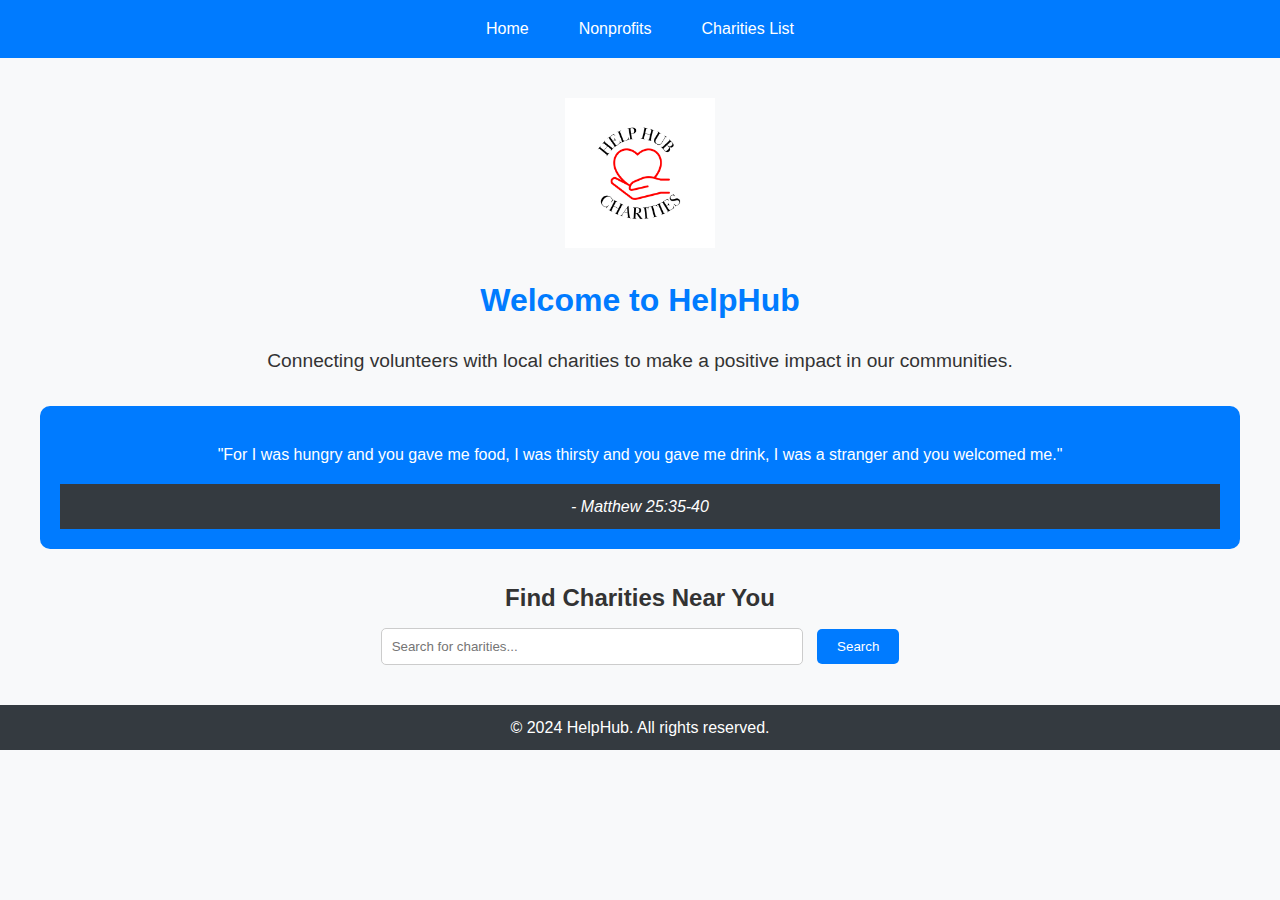
<file: index.html>
<!DOCTYPE html>
<html lang="en">
<head>
    <meta charset="UTF-8">
    <meta name="viewport" content="width=device-width, initial-scale=1.0">
    <title>HelpHub - Home</title>
    <link rel="stylesheet" href="style.css">
</head>
<body>
    <header>
        <nav>
            <ul>
                <li><a href="index.html">Home</a></li>
                <li><a href="nonprofits.html">Nonprofits</a></li>
                <li><a href="charities.html">Charities List</a></li>
            </ul>
        </nav>
    </header>
    <main>
        <section id="welcome-section">
            <img src="HelpHub.png" alt="HelpHub Logo" width="150">
            <h1>Welcome to HelpHub</h1>
            <p>Connecting volunteers with local charities to make a positive impact in our communities.</p>
        </section>
        <section id="verse-section">
            <blockquote>
                <p>"For I was hungry and you gave me food, I was thirsty and you gave me drink, I was a stranger and you welcomed me."</p>
                <footer>- Matthew 25:35-40</footer>
            </blockquote>
        </section>
        <section id="search-section">
            <h2>Find Charities Near You</h2>
            <input type="text" placeholder="Search for charities...">
            <button type="button">Search</button>
        </section>
    </main>
    <footer>
        <p>&copy; 2024 HelpHub. All rights reserved.</p>
    </footer>
    <script src="nonprofits.js" defer></script>
</body>
</html>
</file>
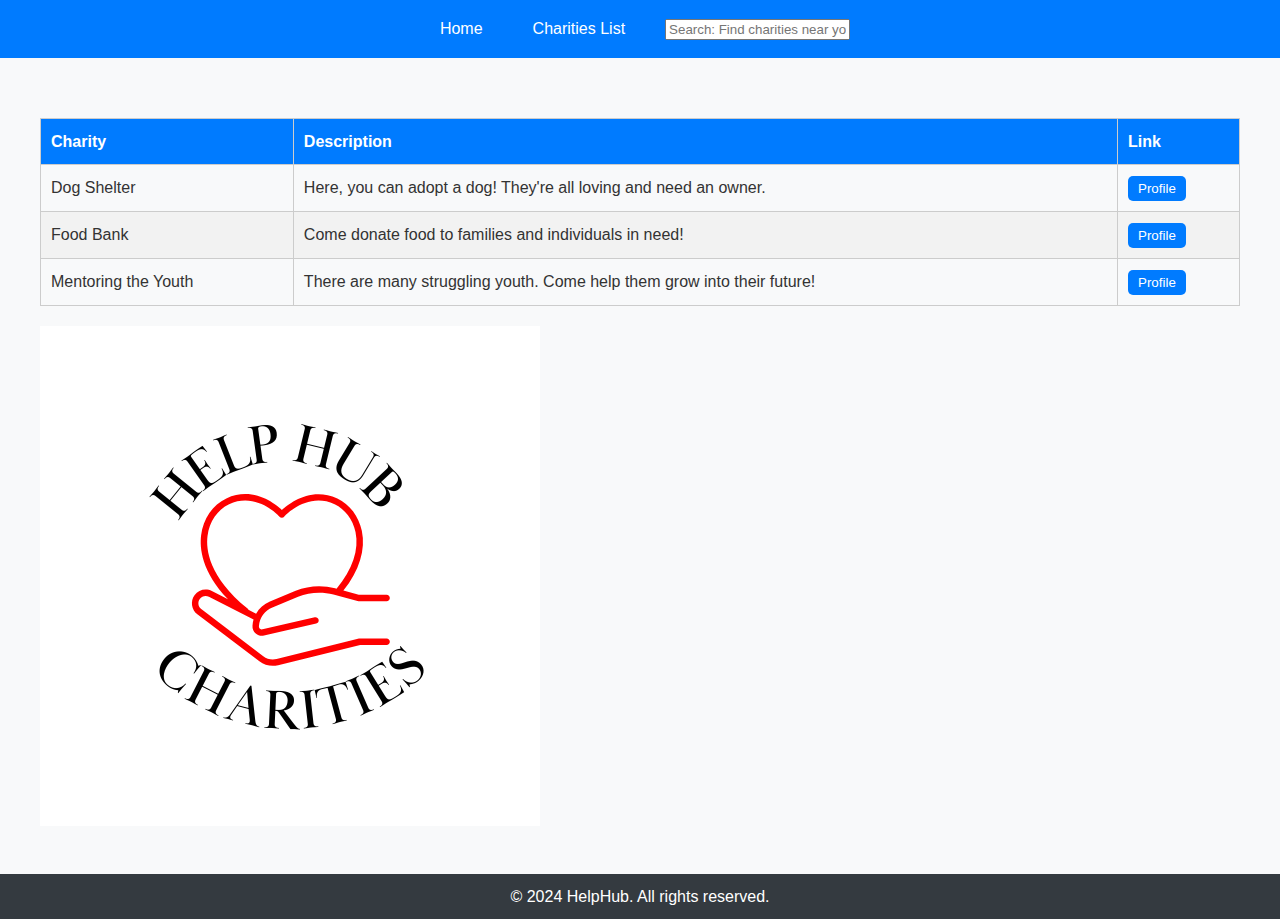
<file: charities (1).html>
<!DOCTYPE html>
<html lang="en">
<head>
    <meta charset="UTF-8">
    <meta name="viewport" content="width=device-width, initial-scale=1.0">
    <title>HelpHub - Charities List</title>
    <link rel="stylesheet" href="style.css">
</head>
<body>
    <header>
        <nav>
            <ul>
                <li><a href="index.html" aria-label="Home page">Home</a></li>
                <li><a href="charities.html" aria-label="List of Charities" class="active" aria-current="page">Charities List</a></li>
                <li class="search-bar">
                    <form action="search.html" method="get">
                        <input type="text" placeholder="Search: Find charities near you!" name="search">
                    </form>
                </li>
            </ul>
        </nav>
    </header>

    <main>
        <section id="charities-list-section">
            <table>
                <thead>
                    <tr>
                        <th scope="col">Charity</th>
                        <th scope="col">Description</th>
                        <th scope="col">Link</th>
                    </tr>
                </thead>
                <tbody>
                    <tr>
                        <td>Dog Shelter</td>
                        <td>Here, you can adopt a dog! They're all loving and need an owner.</td>
                        <td><button onclick="window.location.href='charity_profile.html?charity=dog-shelter';">Profile</button></td>
                    </tr>
                    <tr>
                        <td>Food Bank</td>
                        <td>Come donate food to families and individuals in need!</td>
                        <td><button onclick="window.location.href='charity_profile.html?charity=food-bank';">Profile</button></td>
                    </tr>
                    <tr>
                        <td>Mentoring the Youth</td>
                        <td>There are many struggling youth. Come help them grow into their future!</td>
                        <td><button onclick="window.location.href='charity_profile.html?charity=youth-mentoring';">Profile</button></td>
                    </tr>
                </tbody>
            </table>
        </section>

        <section class="image-placeholder">
           <img src="HelpHub.png" alt="HelpHub Image">
        </section>
    </main>

    <footer>
      &copy; 2024 HelpHub. All rights reserved.
    </footer>

</body>
</html>
</file>
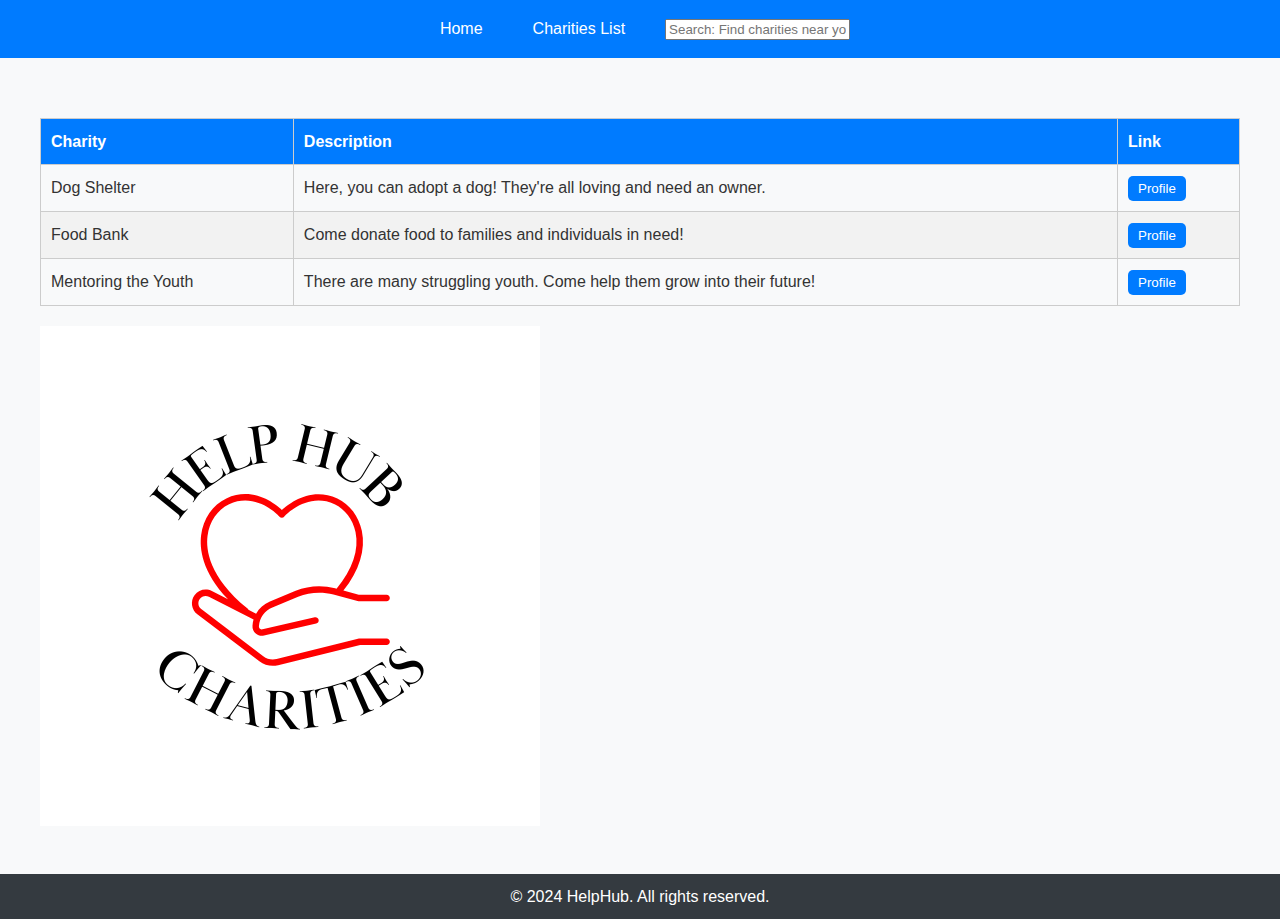
<file: charities.html>
<!DOCTYPE html>
<html lang="en">
<head>
    <meta charset="UTF-8">
    <meta name="viewport" content="width=device-width, initial-scale=1.0">
    <title>HelpHub - Charities List</title>
    <link rel="stylesheet" href="style.css">
</head>
<body>
    <header>
        <nav>
            <ul>
                <li><a href="index.html" aria-label="Home page">Home</a></li>
                <li><a href="charities.html" aria-label="List of Charities" class="active" aria-current="page">Charities List</a></li>
                <li class="search-bar">
                    <form action="search.html" method="get">
                        <input type="text" placeholder="Search: Find charities near you!" name="search">
                    </form>
                </li>
            </ul>
        </nav>
    </header>

    <main>
        <section id="charities-list-section">
            <table>
                <thead>
                    <tr>
                        <th scope="col">Charity</th>
                        <th scope="col">Description</th>
                        <th scope="col">Link</th>
                    </tr>
                </thead>
                <tbody>
                    <tr>
                        <td>Dog Shelter</td>
                        <td>Here, you can adopt a dog! They're all loving and need an owner.</td>
                        <td><button onclick="window.location.href='charity_profile_Dog_Shelter.html?charity=dog-shelter';">Profile</button></td>
                    </tr>
                    <tr>
                        <td>Food Bank</td>
                        <td>Come donate food to families and individuals in need!</td>
                        <td><button onclick="window.location.href='charity_profile_Food_Bank.html?charity=food-bank';">Profile</button></td>
                    </tr>
                    <tr>
                        <td>Mentoring the Youth</td>
                        <td>There are many struggling youth. Come help them grow into their future!</td>
                        <td><button onclick="window.location.href='charity_profile_Mentoring_the_Youth.html?charity=youth-mentoring';">Profile</button></td>
                    </tr>
                </tbody>
            </table>
        </section>

        <section class="image-placeholder">
           <img src="HelpHub.png" alt="HelpHub Image">
        </section>
    </main>

    <footer>
      &copy; 2024 HelpHub. All rights reserved.
    </footer>

</body>
</html>
</file>
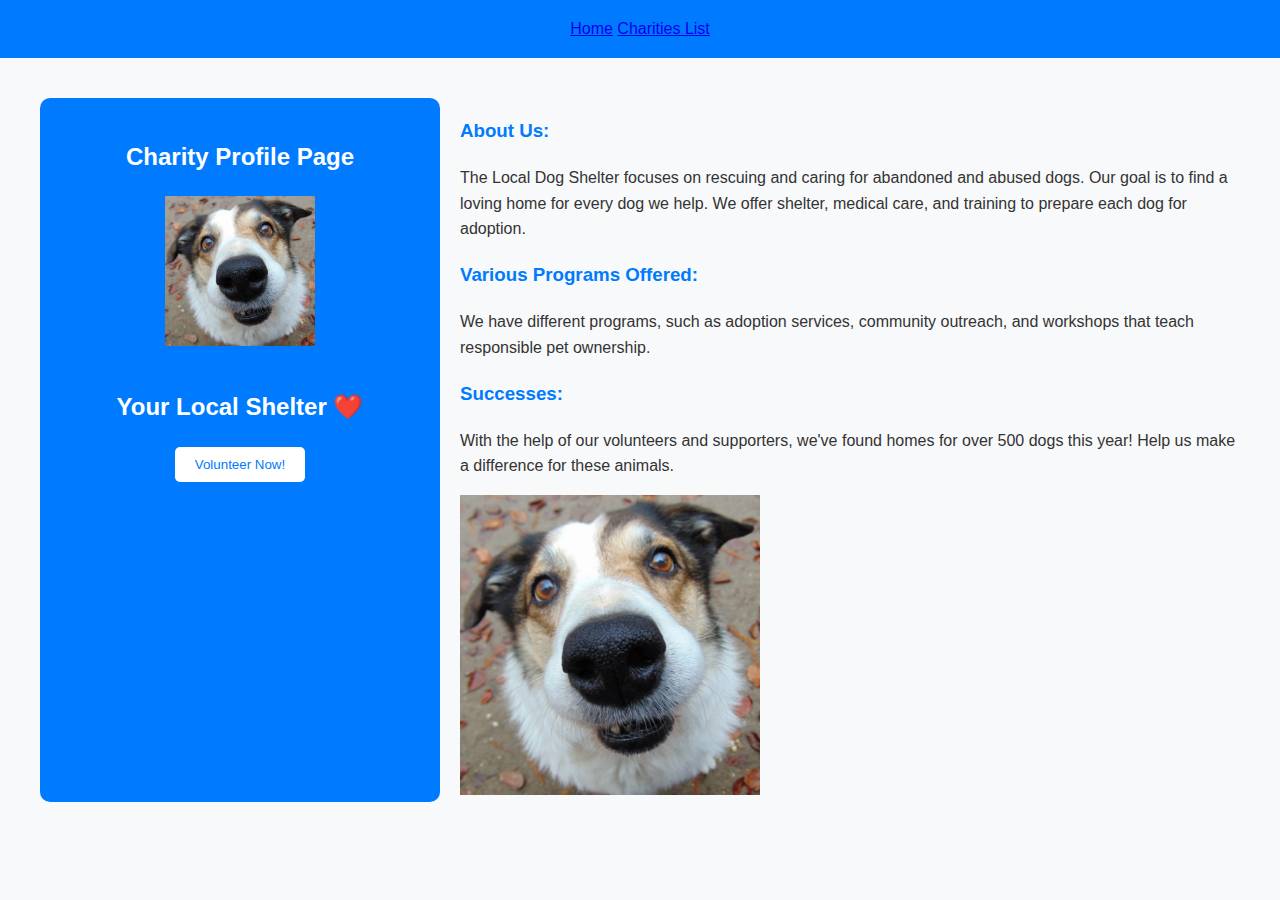
<file: charity_profile (1).html>
<!DOCTYPE html>
<html lang="en">

<head>
    <meta charset="UTF-8">
    <meta name="viewport" content="width=device-width, initial-scale=1.0">
    <title>HelpHub - Charity Profile</title>
    <link rel="stylesheet" href="style.css">
</head>

<body>

    <header>
        <nav class="navbar">
            <a href="index.html">Home</a>
            <a href="charities.html">Charities List</a>
        </nav>
    </header>

    <main class="container">

        <aside class="sidebar">
            <h2>Charity Profile Page</h2>
            
            <img src="DOG NOSE.png" alt="Logo of the Local Dog Shelter" width="150">
            
            <h2>Your Local Shelter ❤️</h2>
            
            <button onclick="window.location.href='volunteer.html';">Volunteer Now!</button>
        </aside>

        <section class="content">
            
            <h3>About Us:</h3>
            <p>The Local Dog Shelter focuses on rescuing and caring for abandoned and abused dogs. Our goal is to find a loving home for every dog we help. We offer shelter, medical care, and training to prepare each dog for adoption.</p>

            <h3>Various Programs Offered:</h3>
            <p>We have different programs, such as adoption services, community outreach, and workshops that teach responsible pet ownership.</p>

            <h3>Successes:</h3>
            
            <p>With the help of our volunteers and supporters, we've found homes for over 500 dogs this year! Help us make a difference for these animals.</p>

            <div class="success-box">
                <img src="DOG NOSE.png" alt="Image showing the shelter's success in dog adoption" width="300">
            </div>

        </section>

    </main>

</body>
</html>
</file>
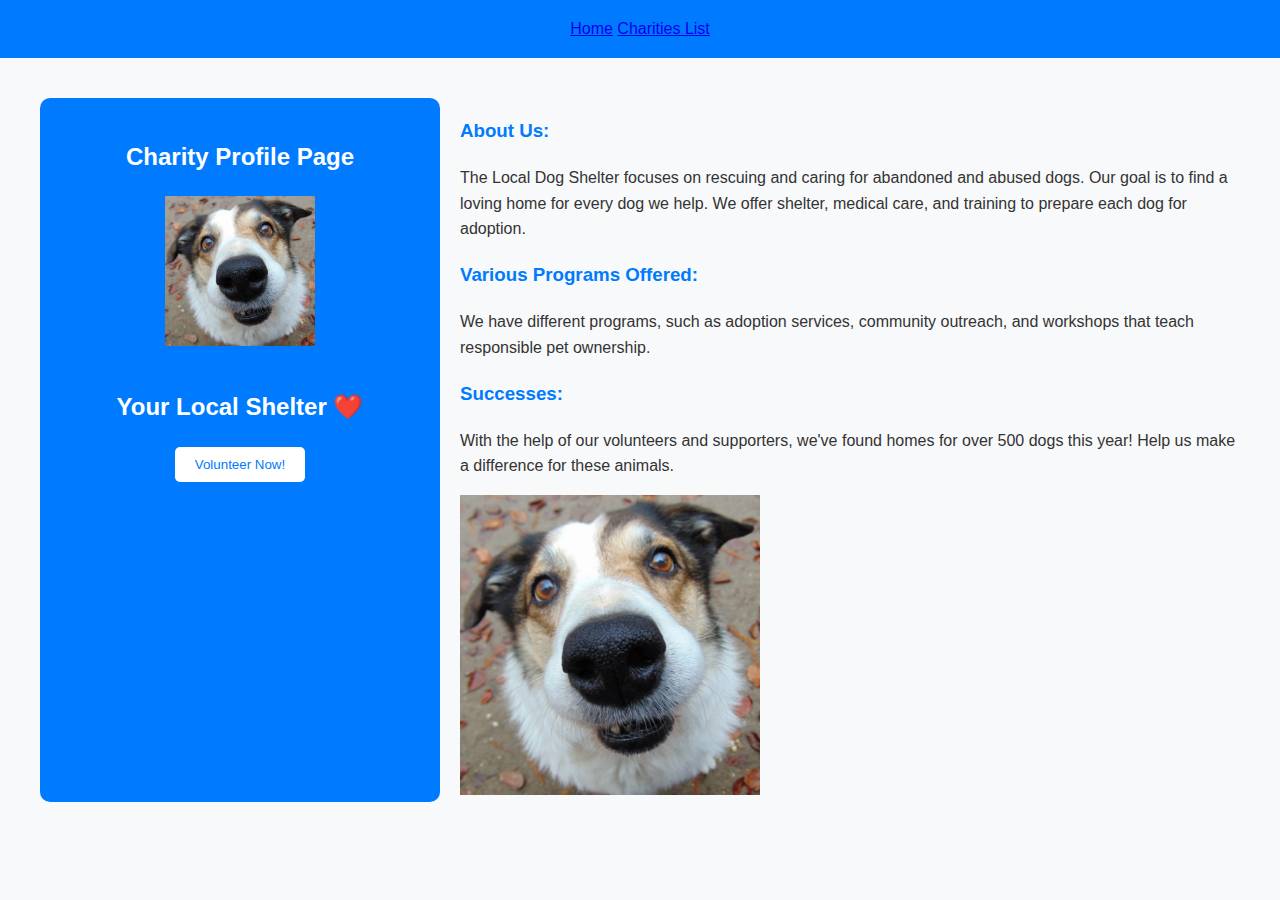
<file: charity_profile_Dog_Shelter.html>
<!DOCTYPE html>
<html lang="en">

<head>
    <meta charset="UTF-8">
    <meta name="viewport" content="width=device-width, initial-scale=1.0">
    <title>HelpHub - Charity Profile</title>
    <link rel="stylesheet" href="style.css">
</head>

<body>

    <header>
        <nav class="navbar">
            <a href="index.html">Home</a>
            <a href="charities.html">Charities List</a>
        </nav>
    </header>

    <main class="container">

        <aside class="sidebar">
            <h2>Charity Profile Page</h2>
            
            <img src="DOG NOSE.png" alt="Logo of the Local Dog Shelter" width="150">
            
            <h2>Your Local Shelter ❤️</h2>
            
            <button id="volunteer-now">Volunteer Now!</button>
        </aside>

        <section class="content">
            
            <h3>About Us:</h3>
            <p>The Local Dog Shelter focuses on rescuing and caring for abandoned and abused dogs. Our goal is to find a loving home for every dog we help. We offer shelter, medical care, and training to prepare each dog for adoption.</p>

            <h3>Various Programs Offered:</h3>
            <p>We have different programs, such as adoption services, community outreach, and workshops that teach responsible pet ownership.</p>

            <h3>Successes:</h3>
            
            <p>With the help of our volunteers and supporters, we've found homes for over 500 dogs this year! Help us make a difference for these animals.</p>

            <div class="success-box">
                <img src="DOG NOSE.png" alt="Image showing the shelter's success in dog adoption" width="300">
            </div>

        </section>

    </main>

    <script src="charity_profile.js"></script>
</body>
</html>
</file>
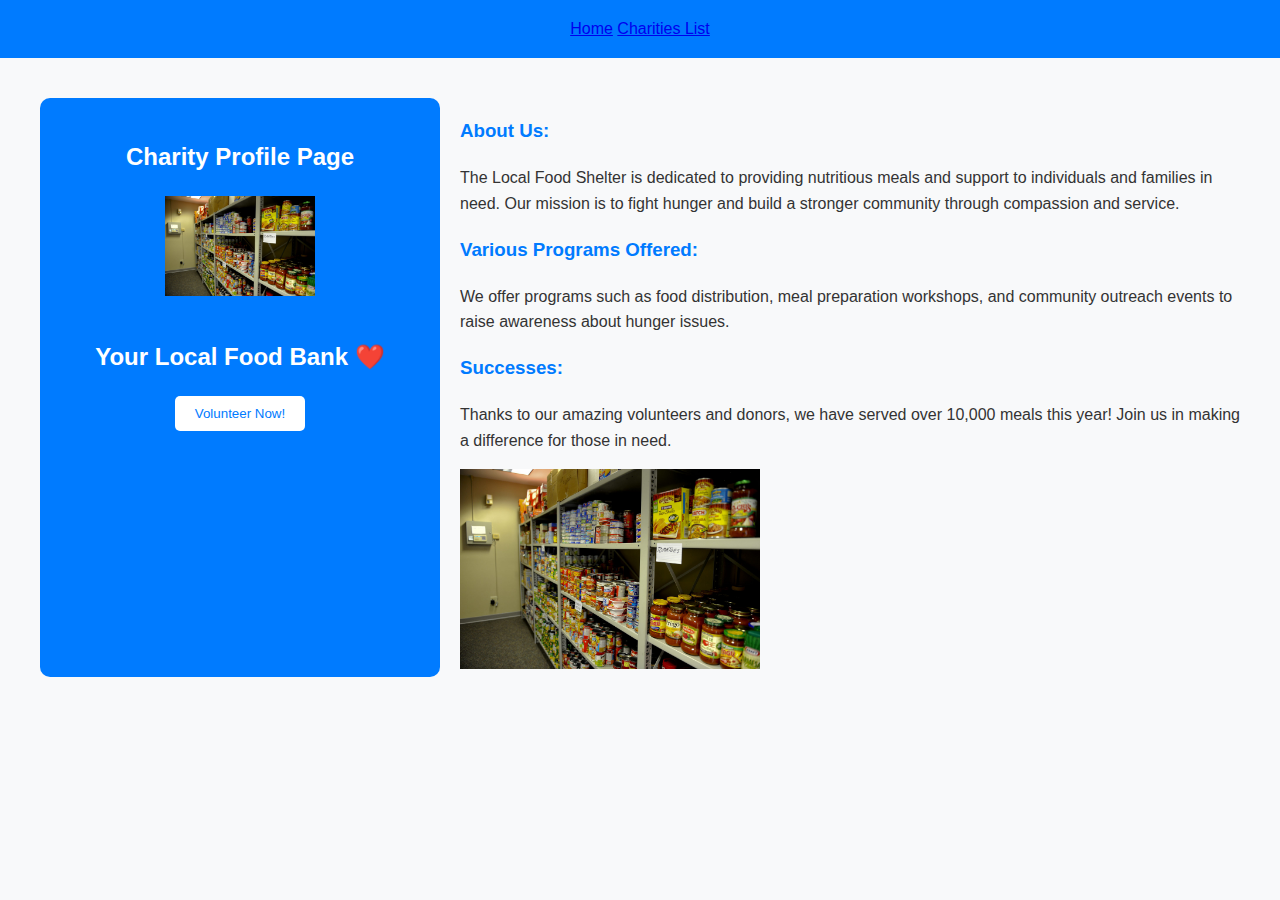
<file: charity_profile_Food_Bank.html>
<!DOCTYPE html>
<html lang="en">

<head>
    <meta charset="UTF-8">
    <meta name="viewport" content="width=device-width, initial-scale=1.0">
    <title>HelpHub - Charity Profile</title>
    <link rel="stylesheet" href="style.css">
</head>

<body>

    <header>
        <nav class="navbar">
            <a href="index.html">Home</a>
            <a href="charities.html">Charities List</a>
        </nav>
    </header>

    <main class="container">

        <aside class="sidebar">
            <h2>Charity Profile Page</h2>
            
            <img src="Food Bank.png" alt="Image of food bank shelves" width="150">
            
            <h2>Your Local Food Bank ❤️</h2>
            
            <button id="volunteer-now">Volunteer Now!</button>
        </aside>

        <section class="content">
            
            <h3>About Us:</h3>
            <p>The Local Food Shelter is dedicated to providing nutritious meals and support to individuals and families in need. Our mission is to fight hunger and build a stronger community through compassion and service.</p>
            <h3>Various Programs Offered:</h3>
            <p>We offer programs such as food distribution, meal preparation workshops, and community outreach events to raise awareness about hunger issues.</p>
            <h3>Successes:</h3>
            
            <p>Thanks to our amazing volunteers and donors, we have served over 10,000 meals this year! Join us in making a difference for those in need.</p> 
            <div class="success-box">
                <img src="Food Bank.png" alt="Image of food bank shelves" width="300">
            </div>

        </section>

    </main>

    <script src="charity_profile.js"></script>
</body>
</html>

    </main>

</body>
</html>
</file>
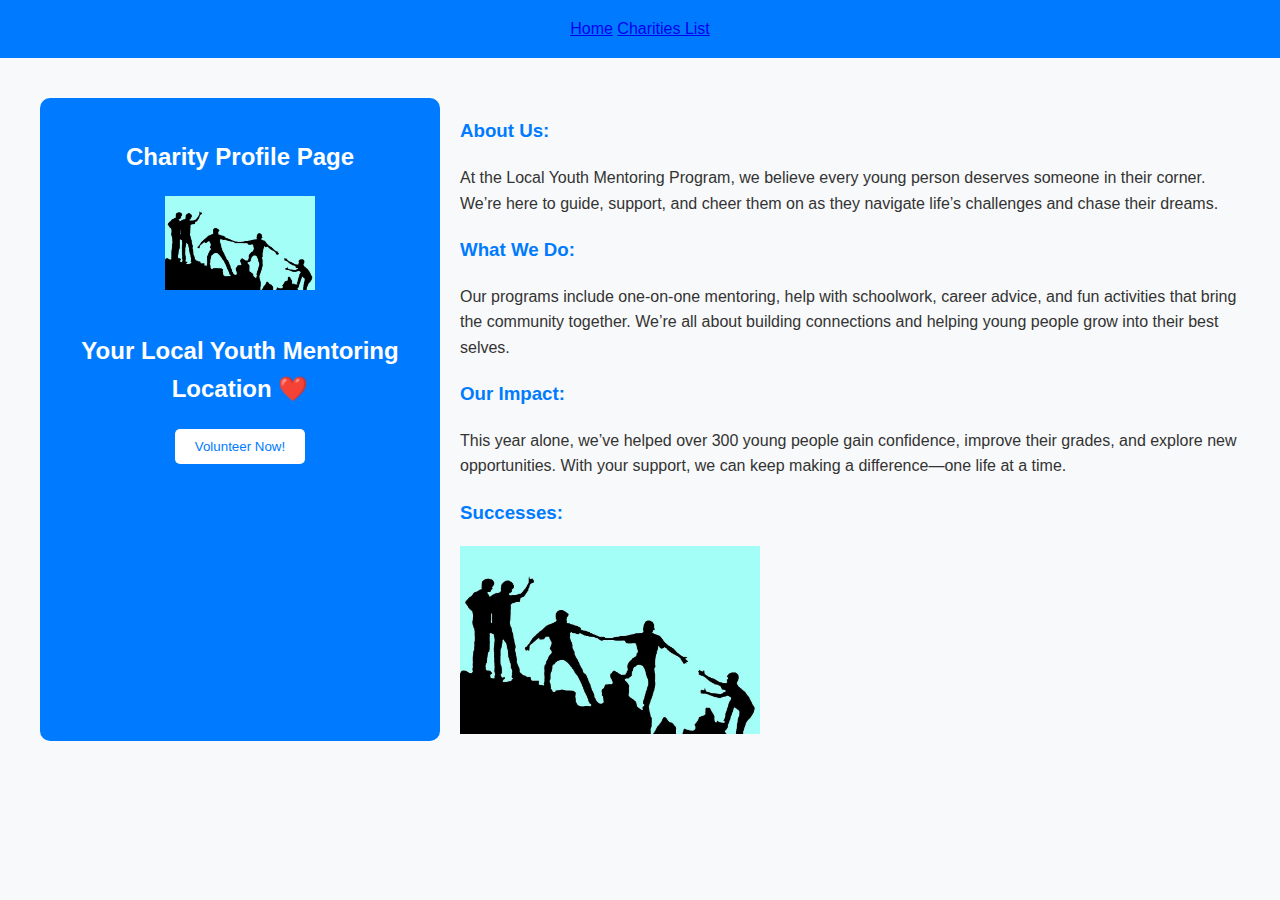
<file: charity_profile_Mentoring_the_Youth.html>
<!DOCTYPE html>
<html lang="en">

<head>
    <meta charset="UTF-8">
    <meta name="viewport" content="width=device-width, initial-scale=1.0">
    <title>HelpHub - Charity Profile</title>
    <link rel="stylesheet" href="style.css">
</head>

<body>

    <header>
        <nav class="navbar">
            <a href="index.html">Home</a>
            <a href="charities.html">Charities List</a>
        </nav>
    </header>

    <main class="container">

        <aside class="sidebar">
            <h2>Charity Profile Page</h2>
            
            <img src="Mentoring the Youth.png" alt="Image of youth being helped" width="150">
            
            <h2>Your Local Youth Mentoring Location ❤️</h2>
            
            <button id="volunteer-now">Volunteer Now!</button>
        </aside>

        <section class="content">
            
            <h3>About Us:</h3>
            <p>At the Local Youth Mentoring Program, we believe every young person deserves someone in their corner. We’re here to guide, support, and cheer them on as they navigate life’s challenges and chase their dreams.</p>
            <h3>What We Do:</h3>
            <p>Our programs include one-on-one mentoring, help with schoolwork, career advice, and fun activities that bring the community together. We’re all about building connections and helping young people grow into their best selves.</p>

            <h3>Our Impact:</h3>
            <p>This year alone, we’ve helped over 300 young people gain confidence, improve their grades, and explore new opportunities. With your support, we can keep making a difference—one life at a time.</p>
            <h3>Successes:</h3>
          
            <div class="success-box">
                <img src="Mentoring the Youth.png" alt="Image of youth being helped" width="300">
            </div>

        </section>

    </main>

    <script src="charity_profile.js"></script>
</body>
</html>
</file>
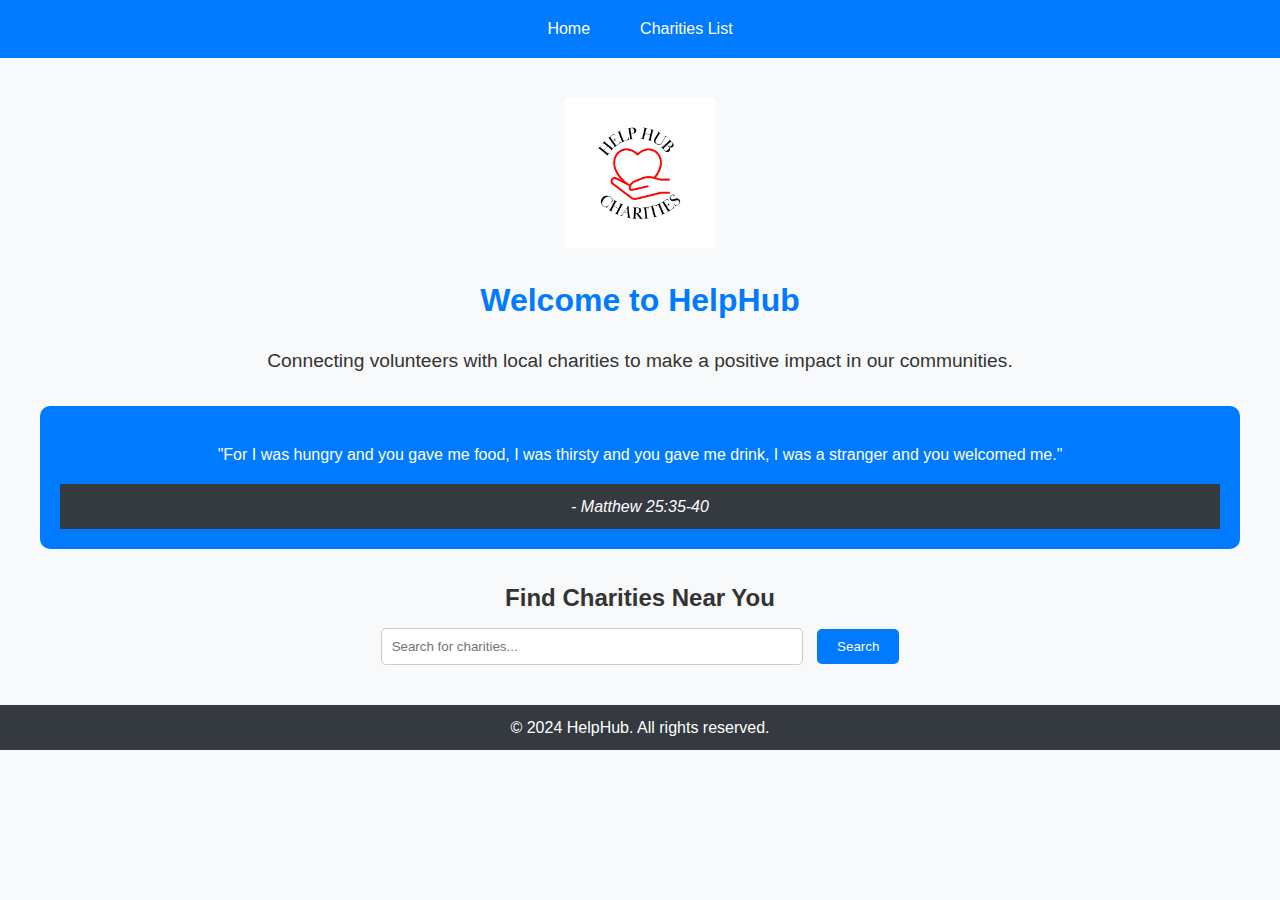
<file: index (7).html>
<!DOCTYPE html>
<html lang="en">
<head>
    <meta charset="UTF-8">
    <meta name="viewport" content="width=device-width, initial-scale=1.0">
    <title>HelpHub - Home</title>
    <link rel="stylesheet" href="style.css">
</head>
<body>
    <header>
        <nav>
            <ul>
                <li><a href="index.html">Home</a></li>
                <li><a href="charities.html">Charities List</a></li>
            </ul>
        </nav>
    </header>
    <main>
        <section id="welcome-section">
            <img src="HelpHub.png" alt="HelpHub Logo" width="150">
            <h1>Welcome to HelpHub</h1>
            <p>Connecting volunteers with local charities to make a positive impact in our communities.</p>
        </section>
        <section id="verse-section">
            <blockquote>
                <p>"For I was hungry and you gave me food, I was thirsty and you gave me drink, I was a stranger and you welcomed me."</p>
                <footer>- Matthew 25:35-40</footer>
            </blockquote>
        </section>
        <section id="search-section">
            <h2>Find Charities Near You</h2>
            <input type="text" placeholder="Search for charities...">
            <button type="button">Search</button>
        </section>
    </main>
    <footer>
        <p>&copy; 2024 HelpHub. All rights reserved.</p>
    </footer>
</body>
</html>
</file>
<file: style.css>
body {
    font-family: 'Roboto', Arial, sans-serif;
    margin: 0;
    padding: 0;
    background-color: #f8f9fa;
    color: #333;
    line-height: 1.6;
}

:root {
    --primary-color: #007BFF;
    --secondary-color: #0056b3;
    --background-color: #f8f9fa;
    --text-color: #333;
    --footer-color: #343a40;
}

header {
    background-color: var(--primary-color);
    padding: 10px 0;
}

header nav ul {
    display: flex;
    justify-content: center;
    list-style: none;
    margin: 0;
    padding: 0;
}

header nav ul li {
    margin: 0 15px;
}

header nav ul li a {
    color: white;
    text-decoration: none;
    padding: 10px;
    border-radius: 5px;
}

header nav ul li a:hover,
header nav ul li a:focus {
    background-color: var(--secondary-color);
}

main {
    max-width: 1200px;
    margin: 20px auto;
    padding: 20px;
}

#welcome-section {
    text-align: center;
    margin-bottom: 30px;
}

#welcome-section img {
    margin-bottom: 20px;
}

#welcome-section h1 {
    color: var(--primary-color);
}

#welcome-section p {
    font-size: 1.2rem;
}

#verse-section {
    background-color: var(--primary-color);
    color: white;
    padding: 20px;
    border-radius: 10px;
    text-align: center;
    margin-bottom: 30px;
}

#verse-section blockquote {
    margin: 0;
}

#verse-section footer {
    margin-top: 10px;
    font-style: italic;
}

#search-section {
    text-align: center;
}

#search-section h2 {
    margin-bottom: 10px;
}

#search-section input[type="text"] {
    padding: 10px;
    border: 1px solid #ccc;
    border-radius: 5px;
    width: 70%;
    max-width: 400px;
    margin-right: 10px;
}

#search-section button {
    padding: 10px 20px;
    background-color: var(--primary-color);
    color: white;
    border: none;
    border-radius: 5px;
    cursor: pointer;
}

#search-section button:hover,
#search-section button:focus {
    background-color: var(--secondary-color);
}

.container {
    display: flex;
    flex-wrap: wrap;
    gap: 20px;
}

.sidebar {
    flex: 1 1 30%;
    background-color: var(--primary-color);
    color: white;
    padding: 20px;
    border-radius: 10px;
    text-align: center;
}

.sidebar img {
    margin-bottom: 15px;
}

.sidebar button {
    padding: 10px 20px;
    background-color: white;
    color: var(--primary-color);
    border: none;
    border-radius: 5px;
    cursor: pointer;
}

.sidebar button:hover {
    background-color: var(--secondary-color);
    color: white;
}

.content {
    flex: 1 1 65%;
}

.content h3 {
    color: var(--primary-color);
}

#charities-list-section table {
    width: 100%;
    border-collapse: collapse;
    margin: 20px 0;
}

#charities-list-section th, 
#charities-list-section td {
    border: 1px solid #ccc;
    padding: 10px;
    text-align: left;
}

#charities-list-section th {
    background-color: var(--primary-color);
    color: white;
}

#charities-list-section tr:nth-child(even) {
    background-color: #f2f2f2;
}

#charities-list-section button {
    padding: 5px 10px;
    background-color: var(--primary-color);
    color: white;
    border: none;
    border-radius: 5px;
    cursor: pointer;
}

#charities-list-section button:hover {
    background-color: var(--secondary-color);
}

footer {
    background-color: var(--footer-color);
    color: white;
    text-align: center;
    padding: 10px 0;
    margin-top: 20px;
}

footer p {
    margin: 0;
}

a:focus, button:focus, input:focus {
    outline: 3px dashed var(--primary-color);
    outline-offset: 3px;
}

@media (max-width: 768px) {
    header nav ul {
        flex-direction: column;
    }

    #search-section input[type="text"] {
        width: 100%;
        margin-bottom: 10px;
    }

    .container {
        flex-direction: column;
    }
}

body {
    font-family: Arial, sans-serif;
    margin: 0;
    padding: 0;
    background: #f8f9fa;
    color: #333;
}

header {
    background: #007bff;
    color: #fff;
    padding: 1rem 0;
    text-align: center;
}

h1 {
    margin: 0;
    font-size: 2rem;
}

.nonprofit-list {
    display: grid;
    grid-template-columns: repeat(auto-fit, minmax(300px, 1fr));
    gap: 1rem;
    padding: 1rem;
}

.nonprofit-card {
    background: #fff;
    border: 1px solid #ddd;
    border-radius: 8px;
    padding: 1rem;
    text-align: center;
    box-shadow: 0 2px 4px rgba(0, 0, 0, 0.1);
}

.nonprofit-card h3 {
    margin: 0.5rem 0;
    font-size: 1.5rem;
}

.nonprofit-card p {
    color: #555;
}

.nonprofit-card a {
    display: inline-block;
    margin-top: 0.5rem;
    text-decoration: none;
    color: #007bff;
    font-weight: bold;
}

.nonprofit-card a:hover {
    text-decoration: underline;
}

#error-container {
    margin: 1rem auto;
    max-width: 600px;
    font-weight: bold;
}
</file>
